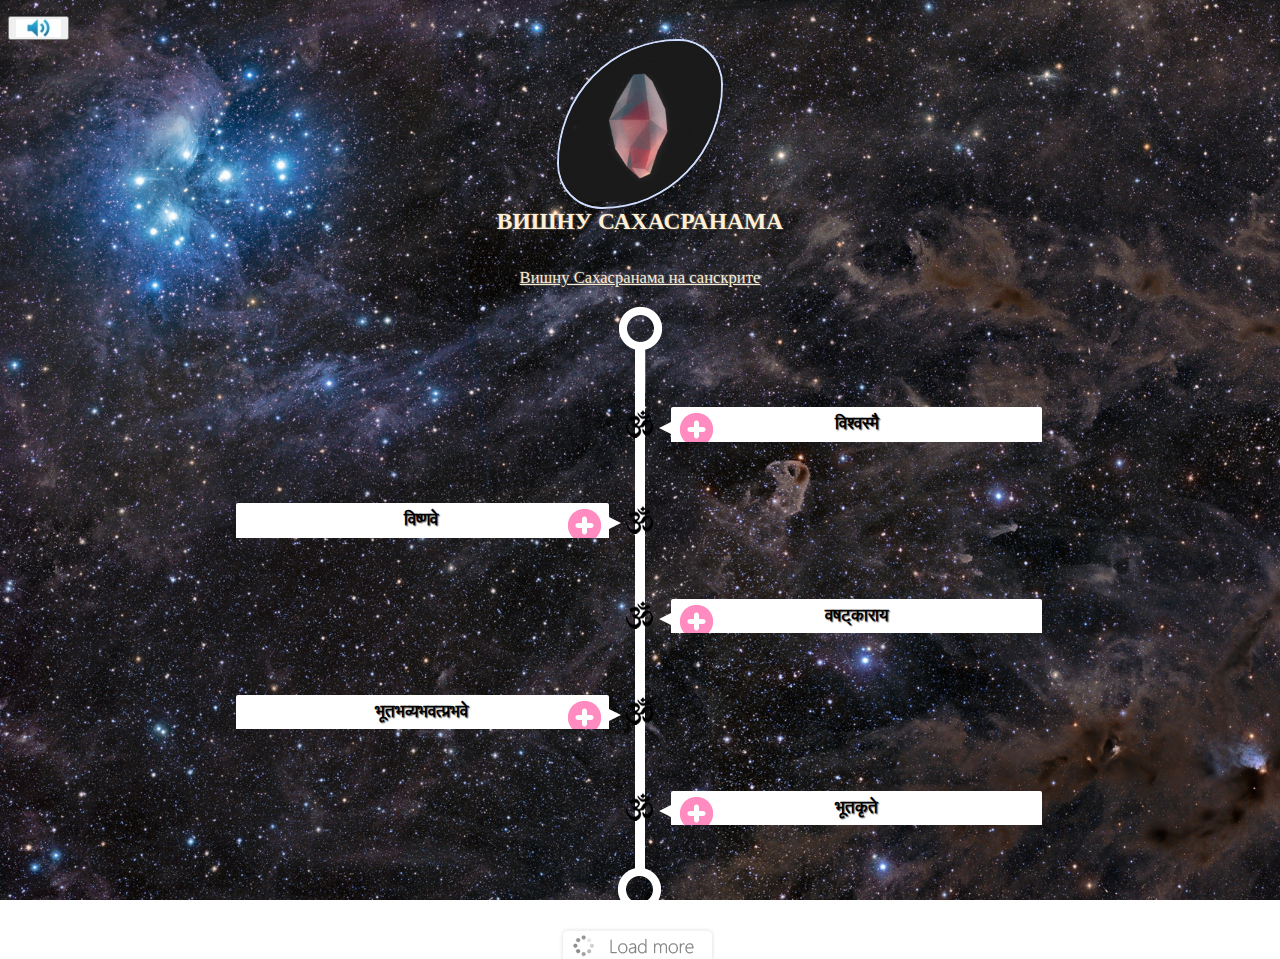
<file: index.html>
<!DOCTYPE html>
<html>
<head>
    <title></title>
    <meta charset="utf-8">
    <link rel="stylesheet" href="css/style.css"/>

</head>

<body>
<p><button id="audiobutton">
    <img src="img/audio1.jpg" alt="" style="vertical-align:middle">

</button></p>
<div class="wrapper">


    <div class="fignia">
        <audio loop id="audio">

            <source src="audio/tibet.ogg" type="audio/ogg">
            <source src="audio/tibet.mp3" type="audio/mpeg">
            Your browser does not support the audio element.


        </audio></div>

    <div class="header">
        <div class="logo"><img src="img/logo.gif" alt=""/></div>
    </div>

    <div class="description">
        <h1 class="title">
            ВИШНУ САХАСРАНАМА
        </h1>
        <div class="intro"> <a href="page2.html">Вишну Сахасранама на санскрите</a></div>
    </div>
    <div class="main">

        <div class="line">

            <div class="word">
                <div class="om"></div>
                <div class="block">

                    <span class="arrow-e"></span>

                    <div class="plus"></div>

                    <h2 class="title">विश्वस्मै </h2>

                    <div class="item">VIZVAM - Вселенная, все, Тот кто пронизывает все</div>
                </div>
            </div>

            <div class="word">
                <div class="om"></div>
                <div class="block">
                    <span class="arrow-w"></span>
                    <div class="plus"></div>
                    <h2 class="title"> विष्णवे</h2>

                    <div class="item">VIZNUR - Вишну,всепроникающий</div>
                </div>
            </div>
            <div class="word">
                <div class="om"></div>
                <div class="block">
                    <span class="arrow-e"></span>
                    <div class="plus"></div>
                    <h2 class="title">वषट्काराय</h2>

                    <div class="item">nama</div>
                </div>
            </div>
            <div class="word">
                <div class="om"></div>
                <div class="block">
                    <span class="arrow-w"></span>
                    <div class="plus"></div>
                    <h2 class="title">भूतभव्यभवत्प्रभवे</h2>

                    <div class="item">nama</div>
                </div>
            </div>
            <div class="word">
                <div class="om"></div>
                <div class="block">
                    <span class="arrow-e"></span>
                    <div class="plus"></div>
                    <h2 class="title">भूतकृते</h2>

                    <div class="item">nama
                    </div>
                </div>

            </div>

            <div class="top"></div>
            <div class="bottom"><p><div class="loadmore"></div></p></div>
        </div>

    </div>

</div>
<script type="text/javascript" src="js/jquery-1.11.0.min.js"></script>
<script type="text/javascript" src="js/script.js"></script>
</body>
</html>
</file>
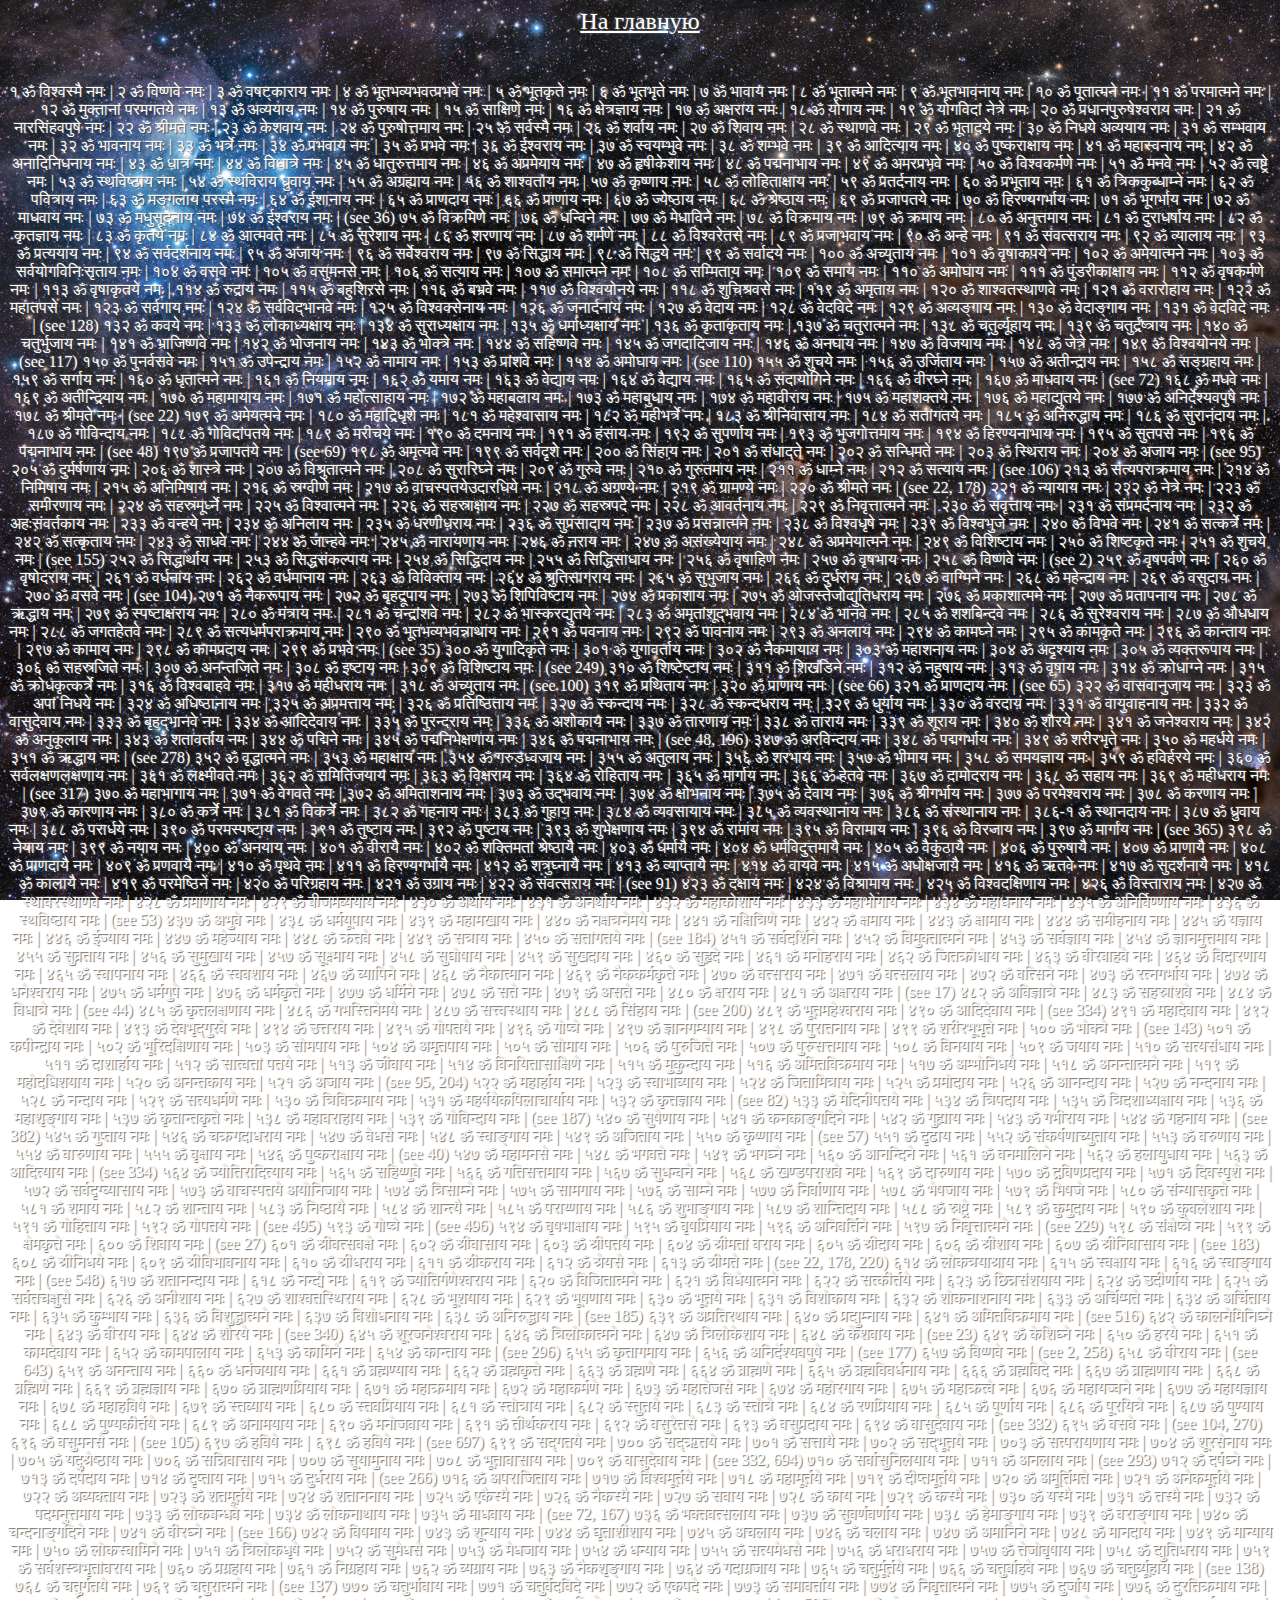
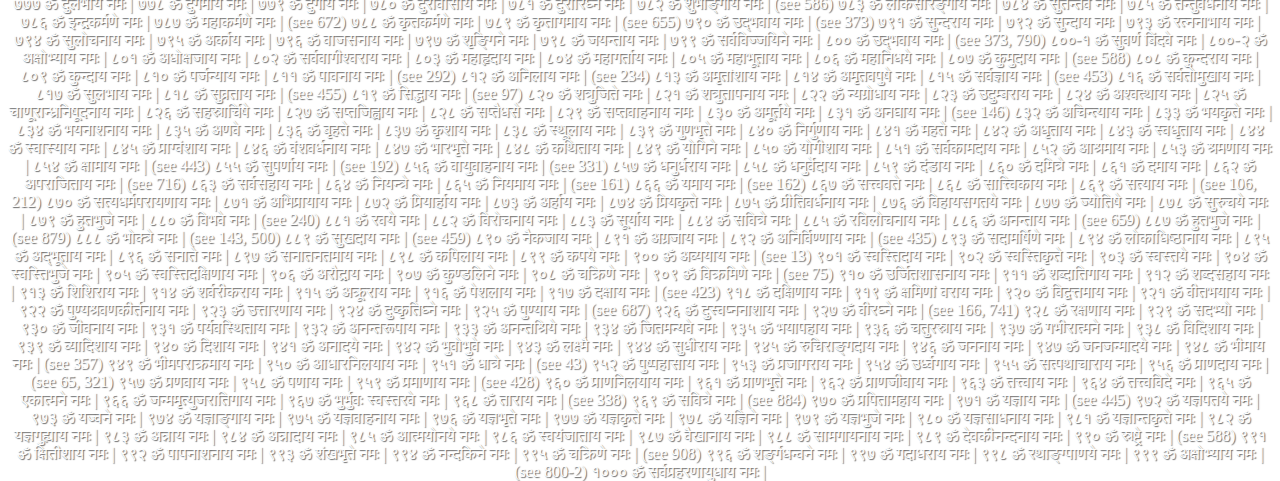
<file: page2.html>
<!DOCTYPE html>
<html>
<head>
    <title></title>
    <meta charset="utf-8">
    <link rel="stylesheet" href="css/style2.css"/>
</head>
<body  link="white">
<div class="mainpage"> <a href="index.html">На главную</a></div>
<div class="sanskrit">

१ ॐ विश्वस्मै नमः |
२ ॐ विष्णवे नमः |
३ ॐ वषट्काराय नमः |
४ ॐ भूतभव्यभवत्प्रभवे नमः |
५ ॐ भूतकृते नमः |
६ ॐ भूतभृते नमः |
७ ॐ भावाय नमः |
८ ॐ भूतात्मने नमः |
९ ॐ भूतभावनाय नमः |
१० ॐ पूतात्मने नमः |
११ ॐ परमात्मने नमः |
१२ ॐ मुक्तानां परमगतये नमः |
१३ ॐ अव्ययाय नमः |
१४ ॐ पुरुषाय नमः |
१५ ॐ साक्षिणे नमः |
१६ ॐ क्षेत्रज्ञाय नमः |
१७ ॐ अक्षराय नमः |
१८ ॐ योगाय नमः |
१९ ॐ योगविदां नेत्रे नमः |
२० ॐ प्रधानपुरुषेश्वराय नमः |
२१ ॐ नारसिंहवपुषे नमः |
२२ ॐ श्रीमते नमः |
२३ ॐ केशवाय नमः |
२४ ॐ पुरुषोत्तमाय नमः |
२५ ॐ सर्वस्मै नमः |
२६ ॐ शर्वाय नमः |
२७ ॐ शिवाय नमः |
२८ ॐ स्थाणवे नमः |
२९ ॐ भूतादये नमः |
३० ॐ निधये अव्ययाय नमः |
३१ ॐ सम्भवाय नमः |
३२ ॐ भावनाय नमः |
३३ ॐ भर्त्रे नमः |
३४ ॐ प्रभवाय नमः |
३५ ॐ प्रभवे नमः |
३६ ॐ ईश्वराय नमः |
३७ ॐ स्वयम्भुवे नमः |
३८ ॐ शम्भवे नमः |
३९ ॐ आदित्याय नमः |
४० ॐ पुष्कराक्षाय नमः |
४१ ॐ महास्वनाय नमः |
४२ ॐ अनादिनिधनाय नमः |
४३ ॐ धात्रे नमः |
४४ ॐ विधात्रे नमः |
४५ ॐ धातुरुत्तमाय नमः |
४६ ॐ अप्रमेयाय नमः |
४७ ॐ हृषीकेशाय नमः |
४८ ॐ पद्मनाभाय नमः |
४९ ॐ अमरप्रभवे नमः |
५० ॐ विश्वकर्मणे नमः |
५१ ॐ मनवे नमः |
५२ ॐ त्वष्ट्रे नमः |
५३ ॐ स्थविष्ठाय नमः |
५४ ॐ स्थविराय ध्रुवाय नमः |
५५ ॐ अग्रह्याय नमः |
५६ ॐ शाश्वताय नमः |
५७ ॐ कृष्णाय नमः |
५८ ॐ लोहिताक्षाय नमः |
५९ ॐ प्रतर्दनाय नमः |
६० ॐ प्रभूताय नमः |
६१ ॐ त्रिककुब्धाम्ने नमः |
६२ ॐ पवित्राय नमः |
६३ ॐ मङ्गलाय परस्मै नमः |
६४ ॐ ईशानाय नमः |
६५ ॐ प्राणदाय नमः |
६६ ॐ प्राणाय नमः |
६७ ॐ ज्येष्ठाय नमः |
६८ ॐ श्रेष्ठाय नमः |
६९ ॐ प्रजापतये नमः |
७० ॐ हिरण्यगर्भाय नमः |
७१ ॐ भूगर्भाय नमः |
७२ ॐ माधवाय नमः |
७३ ॐ मधुसूदनाय नमः |
७४ ॐ ईश्वराय नमः | (see 36)
७५ ॐ विक्रमिणे नमः |
७६ ॐ धन्विने नमः |
७७ ॐ मेधाविने नमः |
७८ ॐ विक्रमाय नमः |
७९ ॐ क्रमाय नमः |
८० ॐ अनुत्तमाय नमः |
८१ ॐ दुराधर्षाय नमः |
८२ ॐ कृतज्ञाय नमः |
८३ ॐ कृतये नमः |
८४ ॐ आत्मवते नमः |
८५ ॐ सुरेशाय नमः |
८६ ॐ शरणाय नमः |
८७ ॐ शर्मणे नमः |
८८ ॐ विश्वरेतसे नमः |
८९ ॐ प्रजाभवाय नमः |
९० ॐ अन्हे नमः |
९१ ॐ संवत्सराय नमः |
९२ ॐ व्यालाय नमः |
९३ ॐ प्रत्ययाय नमः |
९४ ॐ सर्वदर्शनाय नमः |
९५ ॐ अजाय नमः |
९६ ॐ सर्वेश्वराय नमः |
९७ ॐ सिद्धाय नमः |
९८ ॐ सिद्धये नमः |
९९ ॐ सर्वादये नमः |
१०० ॐ अच्युताय नमः |
१०१ ॐ वृषाकपये नमः |
१०२ ॐ अमेयात्मने नमः |
१०३ ॐ सर्वयोगविनिःसृताय नमः |
१०४ ॐ वसवे नमः |
१०५ ॐ वसुमनसे नमः |
१०६ ॐ सत्याय नमः |
१०७ ॐ समात्मने नमः |
१०८ ॐ सम्मिताय नमः |
१०९ ॐ समाय नमः |
११० ॐ अमोघाय नमः |
१११ ॐ पुंडरीकाक्षाय नमः |
११२ ॐ वृषकर्मणे नमः |
११३ ॐ वृषाकृतये नमः |
११४ ॐ रुद्राय नमः |
११५ ॐ बहुशिरसे नमः |
११६ ॐ बभ्रवे नमः |
११७ ॐ विश्वयोनये नमः |
११८ ॐ शुचिश्रवसे नमः |
११९ ॐ अमृताय नमः |
१२० ॐ शाश्वतस्थाणवे नमः |
१२१ ॐ वरारोहाय नमः |
१२२ ॐ महातपसे नमः |
१२३ ॐ सर्वगाय नमः |
१२४ ॐ सर्वविद्भानवे नमः |
१२५ ॐ विश्वक्सेनाय नमः |
१२६ ॐ जनार्दनाय नमः |
१२७ ॐ वेदाय नमः |
१२८ ॐ वेदविदे नमः |
१२९ ॐ अव्यङ्गाय नमः |
१३० ॐ वेदाङ्गाय नमः |
१३१ ॐ वेदविदे नमः | (see 128)
१३२ ॐ कवये नमः |
१३३ ॐ लोकाध्यक्षाय नमः |
१३४ ॐ सुराध्यक्षाय नमः |
१३५ ॐ धर्माध्यक्षाय नमः |
१३६ ॐ कृताकृताय नमः |
१३७ ॐ चतुरात्मने नमः |
१३८ ॐ चतुर्व्यूहाय नमः |
१३९ ॐ चतुर्द्रंष्त्राय नमः |
१४० ॐ चतुर्भुजाय नमः |
१४१ ॐ भ्राजिष्णवे नमः |
१४२ ॐ भोजनाय नमः |
१४३ ॐ भोक्त्रे नमः |
१४४ ॐ सहिष्णवे नमः |
१४५ ॐ जगदादिजाय नमः |
१४६ ॐ अनघाय नमः |
१४७ ॐ विजयाय नमः |
१४८ ॐ जेत्रे नमः |
१४९ ॐ विश्वयोनये नमः | (see 117)
१५० ॐ पुनर्वसवे नमः |
१५१ ॐ उपेन्द्राय नमः |
१५२ ॐ नामाय नमः |
१५३ ॐ प्रांशवे नमः |
१५४ ॐ अमोघाय नमः |  (see 110)
१५५ ॐ शुचये नमः |
१५६ ॐ उर्जिताय नमः |
१५७ ॐ अतीन्द्राय नमः |
१५८ ॐ सङ्ग्रहाय नमः |
१५९ ॐ सर्गाय नमः |
१६० ॐ धृतात्मने नमः |
१६१ ॐ नियमाय नमः |
१६२ ॐ यमाय नमः |
१६३ ॐ वेद्याय नमः |
१६४ ॐ वैद्याय नमः |
१६५ ॐ सदायोगिने नमः |
१६६ ॐ वीरघ्ने नमः |
१६७ ॐ माधवाय नमः | (see 72)
१६८ ॐ मधवे नमः |
१६९ ॐ अतीन्द्रियाय नमः |
१७० ॐ महामायाय नमः |
१७१ ॐ महोत्साहाय नमः |
१७२ ॐ महाबलाय नमः |
१७३ ॐ महाबुधाय नमः |
१७४ ॐ महावीराय नमः |
१७५ ॐ महाशक्तये नमः |
१७६ ॐ महाद्युतये नमः |
१७७ ॐ अनिर्देश्यवपुषे नमः |
१७८ ॐ श्रीमते नमः | (see 22)
१७९ ॐ अमेयत्मने नमः |
१८० ॐ महाद्रिधृशे नमः |
१८१ ॐ महेश्वासाय नमः |
१८२ ॐ महीभर्त्रे नमः |
१८३ ॐ श्रीनिवासाय नमः |
१८४ ॐ सतांगतये नमः |
१८५ ॐ अनिरुद्धाय नमः |
१८६ ॐ सुरानंदाय नमः |
१८७ ॐ गोविन्दाय नमः |
१८८ ॐ गोविदांपतये नमः |
१८९ ॐ मरीचये नमः |
१९० ॐ दमनाय नमः |
१९१ ॐ हंसाय नमः |
१९२ ॐ सुपर्णाय नमः |
१९३ ॐ भुजगोत्तमाय नमः |
१९४ ॐ हिरण्यनाभाय नमः |
१९५ ॐ सुतपसे नमः |
१९६ ॐ पद्मनाभाय नमः | (see 48)
१९७ ॐ प्रजापतये नमः | (see 69)
१९८ ॐ अमृत्यवे नमः |
१९९ ॐ सर्वदृशे नमः |
२०० ॐ सिंहाय नमः |
२०१ ॐ संधाद्ते नमः |
२०२ ॐ सन्धिमते नमः |
२०३ ॐ स्थिराय नमः |
२०४ ॐ अजाय नमः |  (see 95)
२०५ ॐ दुर्मर्षणाय नमः |
२०६ ॐ शास्त्रे नमः |
२०७ ॐ विश्रुतात्मने नमः |
२०८ ॐ सुरारिघ्ने नमः |
२०९ ॐ गुरुवे नमः |
२१० ॐ गुरुतमाय नमः |
२११ ॐ धाम्ने नमः |
२१२ ॐ सत्याय नमः | (see 106)
२१३ ॐ सत्यपराक्रमाय नमः |
२१४ ॐ निमिषाय नमः |
२१५ ॐ अनिमिषाय नमः |
२१६ ॐ स्रग्वीणे नमः |
२१७ ॐ वाचस्पतयेउदारधिये नमः |
२१८ ॐ अग्रण्ये नमः |
२१९ ॐ ग्रामण्ये नमः |
२२० ॐ श्रीमते नमः | (see 22, 178)
२२१ ॐ न्यायाय नमः |
२२२ ॐ नेत्रे नमः |
२२३ ॐ समीरणाय नमः |
२२४ ॐ सहस्रमूर्ध्ने नमः |
२२५ ॐ विश्वात्मने नमः |
२२६ ॐ सहस्राक्षाय नमः |
२२७ ॐ सहस्रपदे नमः |
२२८ ॐ आवर्तनाय नमः |
२२९ ॐ निवृत्तात्मने नमः |
२३० ॐ संवृत्ताय नमः |
२३१ ॐ संप्रमर्दनाय नमः |
२३२ ॐ अहःसंवर्तकाय नमः |
२३३ ॐ वन्हये नमः |
२३४ ॐ अनिलाय नमः |
२३५ ॐ धरणीधराय नमः |
२३६ ॐ सुप्रसादाय नमः |
२३७ ॐ प्रसन्नात्मने नमः |
२३८ ॐ विश्वधृषे नमः |
२३९ ॐ विश्वभुजे नमः |
२४० ॐ विभवे नमः |
२४१ ॐ सत्कर्त्रे नमः |
२४२ ॐ सत्कृताय नमः |
२४३ ॐ साधवे नमः |
२४४ ॐ जान्हवे नमः |
२४५ ॐ नारायणाय नमः |
२४६ ॐ नराय नमः |
२४७ ॐ असंख्येयाय नमः |
२४८ ॐ अप्रमेयात्मने नमः |
२४९ ॐ विशिष्टाय नमः |
२५० ॐ शिष्टकृते नमः |
२५१ ॐ शुचये नमः |  (see 155)
२५२ ॐ सिद्धार्थाय नमः |
२५३ ॐ सिद्धसंकल्पाय नमः |
२५४ ॐ सिद्धिदाय नमः |
२५५ ॐ सिद्धिसाधाय नमः |
२५६ ॐ वृषाहिणे नमः |
२५७ ॐ वृषभाय नमः |
२५८ ॐ विष्णवे नमः | (see 2)
२५९ ॐ वृषपर्वणे नमः |
२६० ॐ वृषोदराय नमः |
२६१ ॐ वर्धनाय नमः |
२६२ ॐ वर्धमानाय नमः |
२६३ ॐ विविक्ताय नमः |
२६४ ॐ श्रुतिसागराय नमः |
२६५ ॐ सुभुजाय नमः |
२६६ ॐ दुर्धराय नमः |
२६७ ॐ वाग्मिने नमः |
२६८ ॐ महेन्द्राय नमः |
२६९ ॐ वसुदाय नमः |
२७० ॐ वसवे नमः | (see 104)
२७१ ॐ नैकरूपाय नमः |
२७२ ॐ बृहद्रूपाय नमः |
२७३ ॐ शिपिविष्टाय नमः |
२७४ ॐ प्रकाशाय नमः |
२७५ ॐ ओजस्तेजोद्युतिधराय नमः |
२७६ ॐ प्रकाशात्मने नमः |
२७७ ॐ प्रतापनाय नमः |
२७८ ॐ ऋद्धाय नमः |
२७९ ॐ स्पष्टाक्षराय नमः |
२८० ॐ मंत्राय नमः |
२८१ ॐ चन्द्रांशवे नमः |
२८२ ॐ भास्करद्युतये नमः |
२८३ ॐ अमृतांशूद्भवाय नमः |
२८४ ॐ भानवे नमः |
२८५ ॐ शशबिन्दवे नमः |
२८६ ॐ सुरेश्वराय नमः |
२८७ ॐ औधधाय नमः |
२८८ ॐ जगतहेतवे नमः |
२८९ ॐ सत्यधर्मपराक्रमाय नमः |
२९० ॐ भूतभव्यभवन्नाथाय नमः |
२९१ ॐ पवनाय नमः |
२९२ ॐ पावनाय नमः |
२९३ ॐ अनलाय नमः |
२९४ ॐ कामघ्ने नमः |
२९५ ॐ कामकृते नमः |
२९६ ॐ कान्ताय नमः |
२९७ ॐ कामाय नमः |
२९८ ॐ कामप्रदाय नमः |
२९९ ॐ प्रभवे नमः | (see 35)
३०० ॐ युगादिकृते नमः |
३०१ ॐ युगावर्ताय नमः |
३०२ ॐ नैकमायाय नमः |
३०३ ॐ महाशनाय नमः |
३०४ ॐ अदृश्याय नमः |
३०५ ॐ व्यक्तरूपाय नमः |
३०६ ॐ सहस्रजिते नमः |
३०७ ॐ अनन्तजिते नमः |
३०८ ॐ इष्टाय नमः |
३०९ ॐ विशिष्टाय नमः | (see 249)
३१० ॐ शिष्टेष्टाय नमः |
३११ ॐ शिखंडिने नमः |
३१२ ॐ नहुषाय नमः |
३१३ ॐ वृषाय नमः |
३१४ ॐ क्रोधाग्ने नमः |
३१५ ॐ क्रोधकृत्कर्त्रे नमः |
३१६ ॐ विश्वबाहवे नमः |
३१७ ॐ महीधराय नमः |
३१८ ॐ अच्युताय नमः |  (see 100)
३१९ ॐ प्रथिताय नमः |
३२० ॐ प्राणाय नमः | (see 66)
३२१ ॐ प्राणदाय नमः | (see 65)
३२२ ॐ वासवानुजाय नमः |
३२३ ॐ अपां निधये नमः |
३२४ ॐ अधिष्ठानाय नमः |
३२५ ॐ अप्रमत्ताय नमः |
३२६ ॐ प्रतिष्ठिताय नमः |
३२७ ॐ स्कन्दाय नमः |
३२८ ॐ स्कन्दधराय नमः |
३२९ ॐ धुर्याय नमः |
३३० ॐ वरदाय नमः |
३३१ ॐ वायुवाहनाय नमः |
३३२ ॐ वासुदेवाय नमः |
३३३ ॐ बृहद्भानवे नमः |
३३४ ॐ आदिदेवाय नमः |
३३५ ॐ पुरन्दराय नमः |
३३६ ॐ अशोकाय नमः |
३३७ ॐ तारणाय नमः |
३३८ ॐ ताराय नमः |
३३९ ॐ शूराय नमः |
३४० ॐ शौरये नमः |
३४१ ॐ जनेश्वराय नमः |
३४२ ॐ अनुकूलाय नमः |
३४३ ॐ शतावर्ताय नमः |
३४४ ॐ पद्मिने नमः |
३४५ ॐ पद्मनिभेक्षणाय नमः |
३४६ ॐ पद्मनाभाय नमः | (see 48, 196)
३४७ ॐ अरविन्दाय नमः |
३४८ ॐ पद्मगर्भाय नमः |
३४९ ॐ शरीरभृते नमः |
३५० ॐ महर्धये नमः |
३५१ ॐ ऋद्धाय नमः | (see 278)
३५२ ॐ वृद्धात्मने नमः |
३५३ ॐ महाक्षाय नमः |
३५४ ॐ गरुडध्वजाय नमः |
३५५ ॐ अतुलाय नमः |
३५६ ॐ शरभाय नमः |
३५७ ॐ भीमाय नमः |
३५८ ॐ समयज्ञाय नमः |
३५९ ॐ हविर्हरये नमः |
३६० ॐ सर्वलक्षणलक्षणाय नमः |
३६१ ॐ लक्ष्मीवते नमः |
३६२ ॐ समितिंजयाय नमः |
३६३ ॐ विक्षराय नमः |
३६४ ॐ रोहिताय नमः |
३६५ ॐ मार्गाय नमः |
३६६ ॐ हेतवे नमः |
३६७ ॐ दामोदराय नमः |
३६८ ॐ सहाय नमः |
३६९ ॐ महीधराय नमः | (see 317)
३७० ॐ महाभागाय नमः |
३७१ ॐ वेगवते नमः |
३७२ ॐ अमिताशनाय नमः |
३७३ ॐ उद्भवाय नमः |
३७४ ॐ क्षोभनाय नमः |
३७५ ॐ देवाय नमः |
३७६ ॐ श्रीगर्भाय नमः |
३७७ ॐ परमेश्वराय नमः |
३७८ ॐ करणाय नमः |
३७९ ॐ कारणाय नमः |
३८० ॐ कर्त्रे नमः |
३८१ ॐ विकर्त्रे नमः |
३८२ ॐ गहनाय नमः |
३८३ ॐ गुहाय नमः |
३८४ ॐ व्यवसायाय नमः |
३८५ ॐ व्यवस्थानाय नमः |
३८६ ॐ संस्थानाय नमः |
३८६-१ ॐ स्थानदाय नमः |
३८७ ॐ ध्रुवाय नमः |
३८८ ॐ परार्धये नमः |
३९० ॐ परमस्पष्टाय नमः |
३९१ ॐ तुष्टाय नमः |
३९२ ॐ पुष्टाय नमः |
३९३ ॐ शुभेक्षणाय नमः |
३९४ ॐ रामाय नमः |
३९५ ॐ विरामाय नमः |
३९६ ॐ विरजाय नमः |
३९७ ॐ मार्गाय नमः | (see 365)
३९८ ॐ नेयाय नमः |
३९९ ॐ नयाय नमः |
४०० ॐ अनयाय नमः |
४०१ ॐ वीरायै नमः |
४०२ ॐ शक्तिमतां श्रेष्ठायै नमः |
४०३ ॐ धर्मायै नमः |
४०४ ॐ धर्मविदुत्तमायै नमः |
४०५ ॐ वैकुंठायै नमः |
४०६ ॐ पुरुषायै नमः |
४०७ ॐ प्राणायै नमः |
४०८ ॐ प्राणदायै नमः |
४०९ ॐ प्रणवायै नमः |
४१० ॐ पृथवे नमः |
४११ ॐ हिरण्यगर्भायै नमः |
४१२ ॐ शत्रुघ्नायै नमः |
४१३ ॐ व्याप्तायै नमः |
४१४ ॐ वायवे नमः |
४१५ ॐ अधोक्षजायै नमः |
४१६ ॐ ऋतवे नमः |
४१७ ॐ सुदर्शनायै नमः |
४१८ ॐ कालायै नमः |
४१९ ॐ परमेष्ठिने नमः |
४२० ॐ परिग्रहाय नमः |
४२१ ॐ उग्राय नमः |
४२२ ॐ संवत्सराय नमः | (see 91)
४२३ ॐ दक्षाय नमः |
४२४ ॐ विश्रामाय नमः |
४२५ ॐ विश्वदक्षिणाय नमः |
४२६ ॐ विस्ताराय नमः |
४२७ ॐ स्थावरस्थाणवे नमः |
४२८ ॐ प्रमाणाय नमः |
४२९ ॐ बीजमव्ययाय नमः |
४३० ॐ अर्थाय नमः |
४३१ ॐ अनर्थाय नमः |
४३२ ॐ महाकोशाय नमः |
४३३ ॐ महाभोगाय नमः |
४३४ ॐ महाधनाय नमः |
४३५ ॐ अनिर्विण्णाय नमः |
४३६ ॐ स्थविष्ठाय नमः | (see 53)
४३७ ॐ अभुवे नमः |
४३८ ॐ धर्मयूपाय नमः |
४३९ ॐ महामखाय नमः |
४४० ॐ नक्षत्रनेमये नमः |
४४१ ॐ नक्षित्रिणे नमः |
४४२ ॐ क्षमाय नमः |
४४३ ॐ क्षामाय नमः |
४४४ ॐ समीहनाय नमः |
४४५ ॐ यज्ञाय नमः |
४४६ ॐ ईज्याय नमः |
४४७ ॐ महेज्याय नमः |
४४८ ॐ क्रतवे नमः |
४४९ ॐ सत्राय नमः |
४५० ॐ सतांगतये नमः | (see 184)
४५१ ॐ सर्वदर्शिने नमः |
४५२ ॐ विमुक्तात्मने नमः |
४५३ ॐ सर्वज्ञाय नमः |
४५४ ॐ ज्ञानमुत्तमाय नमः |
४५५ ॐ सुव्रताय नमः |
४५६ ॐ सुमुखाय नमः |
४५७ ॐ सूक्ष्माय नमः |
४५८ ॐ सुघोषाय नमः |
४५९ ॐ सुखदाय नमः |
४६० ॐ सुहृदे नमः |
४६१ ॐ मनोहराय नमः |
४६२ ॐ जितक्रोधाय नमः |
४६३ ॐ वीरबाहवे नमः |
४६४ ॐ विदारणाय नमः |
४६५ ॐ स्वापनाय नमः |
४६६ ॐ स्ववशाय नमः |
४६७ ॐ व्यापिने नमः |
४६८ ॐ नैकात्मान नमः |
४६९ ॐ नैककर्मकृते नमः |
४७० ॐ वत्सराय नमः |
४७१ ॐ वत्सलाय नमः |
४७२ ॐ वत्सिने नमः |
४७३ ॐ रत्नगर्भाय नमः |
४७४ ॐ धनेश्वराय नमः |
४७५ ॐ धर्मगुपे नमः |
४७६ ॐ धर्मकृते नमः |
४७७ ॐ धर्मिने नमः |
४७८ ॐ सते नमः |
४७९ ॐ असते नमः |
४८० ॐ क्षराय नमः |
४८१ ॐ अक्षराय नमः |  (see 17)
४८२ ॐ अविज्ञात्रे नमः |
४८३ ॐ सहस्रांशवे नमः |
४८४ ॐ विधात्रे नमः | (see 44)
४८५ ॐ कृतलक्षणाय नमः |
४८६ ॐ गभस्तिनेमये नमः |
४८७ ॐ सत्त्वस्थाय नमः |
४८८ ॐ सिंहाय नमः | (see 200)
४८९ ॐ भूतमहेश्वराय नमः |
४९० ॐ आदिदेवाय नमः | (see 334)
४९१ ॐ महादेवाय नमः |
४९२ ॐ देवेशाय नमः |
४९३ ॐ देवभृद्गुरवे नमः |
४९४ ॐ उत्तराय नमः |
४९५ ॐ गोपतये नमः |
४९६ ॐ गोप्त्रे नमः |
४९७ ॐ ज्ञानगम्याय नमः |
४९८ ॐ पुरातनाय नमः |
४९९ ॐ शरीरभूभृते नमः |
५०० ॐ भोक्त्रे नमः | (see 143)
५०१ ॐ कपीन्द्राय नमः |
५०२ ॐ भूरिदक्षिणाय नमः |
५०३ ॐ सोमपाय नमः |
५०४ ॐ अमृतपाय नमः |
५०५ ॐ सोमाय नमः |
५०६ ॐ पुरुजिते नमः |
५०७ ॐ पुरुसत्तमाय नमः |
५०८ ॐ विनयाय नमः |
५०९ ॐ जयाय नमः |
५१० ॐ सत्यसंधाय नमः |
५११ ॐ दाशार्हाय नमः |
५१२ ॐ सात्वतां पतये नमः |
५१३ ॐ जीवाय नमः |
५१४ ॐ विनयितासाक्षिणे नमः |
५१५ ॐ मुकुन्दाय नमः |
५१६ ॐ अमितविक्रमाय नमः |
५१७ ॐ अम्भोनिधये नमः |
५१८ ॐ अनन्तात्मने नमः |
५१९ ॐ महोदधिशयाय नमः |
५२० ॐ अनन्तकाय नमः |
५२१ ॐ अजाय नमः |  (see 95, 204)
५२२ ॐ महार्हाय नमः |
५२३ ॐ स्वाभाव्याय नमः |
५२४ ॐ जितामित्राय नमः |
५२५ ॐ प्रमोदाय नमः |
५२६ ॐ आनन्दाय नमः |
५२७ ॐ नन्दनाय नमः |
५२८ ॐ नन्दाय नमः |
५२९ ॐ सत्यधर्मणे नमः |
५३० ॐ त्रिविक्रमाय नमः |
५३१ ॐ महर्षयेकपिलाचार्याय नमः |
५३२ ॐ कृतज्ञाय नमः | (see 82)
५३३ ॐ मेदिनीपतये नमः |
५३४ ॐ त्रिपदाय नमः |
५३५ ॐ त्रिदशाध्यक्षाय नमः |
५३६ ॐ महाशृङ्गाय नमः |
५३७ ॐ कृतान्तकृते नमः |
५३८ ॐ महावराहाय नमः |
५३९ ॐ गोविन्दाय नमः | (see 187)
५४० ॐ सुषेणाय नमः |
५४१ ॐ कनकाङ्गदिने नमः |
५४२ ॐ गुह्याय नमः |
५४३ ॐ गभीराय नमः |
५४४ ॐ गहनाय नमः |  (see 382)
५४५ ॐ गुप्ताय नमः |
५४६ ॐ चक्रगदाधराय नमः |
५४७ ॐ वेधसे नमः |
५४८ ॐ स्वाङ्गाय नमः |
५४९ ॐ अजिताय नमः |
५५० ॐ कृष्णाय नमः | (see 57)
५५१ ॐ दृढाय नमः |
५५२ ॐ संकर्षणाच्युताय नमः |
५५३ ॐ वरुणाय नमः |
५५४ ॐ वारुणाय नमः |
५५५ ॐ वृक्षाय नमः |
५४६ ॐ पुष्कराक्षाय नमः | (see 40)
५४७ ॐ महामनसे नमः |
५४८ ॐ भगवते नमः |
५४९ ॐ भगघ्ने नमः |
५६० ॐ आनन्दिने नमः |
५६१ ॐ वनमालिने नमः |
५६२ ॐ हलायुधाय नमः |
५६३ ॐ आदित्याय नमः | (see 334)
५६४ ॐ ज्योतिरादित्याय नमः |
५६५ ॐ सहिष्णुवे नमः |
५६६ ॐ गतिसत्तमाय नमः |
५६७ ॐ सुधन्वने नमः |
५६८ ॐ खण्डपराशवे नमः |
५६९ ॐ दारुणाय नमः |
५७० ॐ द्रविणप्रदाय नमः |
५७१ ॐ दिवस्पृशे नमः |
५७२ ॐ सर्वदृग्व्यासाय नमः |
५७३ ॐ वाचस्पतये अयोनिजाय नमः |
५७४ ॐ त्रिसाम्ने नमः |
५७५ ॐ सामगाय नमः |
५७६ ॐ साम्ने नमः |
५७७ ॐ निर्वाणाय नमः |
५७८ ॐ भेषजाय नमः |
५७९ ॐ भिषजे नमः |
५८० ॐ संन्यासकृते नमः |
५८१ ॐ शमाय नमः |
५८२ ॐ शान्ताय नमः |
५८३ ॐ निष्ठायै नमः |
५८४ ॐ शान्त्यै नमः |
५८५ ॐ पराय्णाय नमः |
५८६ ॐ शुभाङ्गाय नमः |
५८७ ॐ शान्तिदाय नमः |
५८८ ॐ स्रष्ट्रे नमः |
५८९ ॐ कुमुदाय नमः |
५९० ॐ कुवलेशाय नमः |
५९१ ॐ गोहिताय नमः |
५९२ ॐ गोपतये नमः |  (see 495)
५९३ ॐ गोप्त्रे नमः | (see 496)
५९४ ॐ वृषभाक्षाय नमः |
५९५ ॐ वृषप्रियाय नमः |
५९६ ॐ अनिवर्तिने नमः |
५९७ ॐ निवृत्तात्मने नमः | (see 229)
५९८ ॐ संक्षेप्त्रे नमः |
५९९ ॐ क्षेमकृते नमः |
६०० ॐ शिवाय नमः | (see 27)
६०१ ॐ श्रीवत्सवक्षे नमः |
६०२ ॐ श्रीवासाय नमः |
६०३ ॐ श्रीपतये नमः |
६०४ ॐ श्रीमतां वराय नमः |
६०५ ॐ श्रीदाय नमः |
६०६ ॐ श्रीशाय नमः |
६०७ ॐ श्रीनिवासाय नमः |  (see 183)
६०८ ॐ श्रीनिधये नमः |
६०९ ॐ श्रीविभावनाय नमः |
६१० ॐ श्रीधराय नमः |
६११ ॐ श्रीकराय नमः |
६१२ ॐ श्रेयसे नमः |
६१३ ॐ श्रीमते नमः |  (see 22, 178, 220)
६१४ ॐ लोकत्रयाश्राय नमः |
६१५ ॐ स्वक्षाय नमः |
६१६ ॐ स्वाङ्गाय नमः | (see 548)
६१७ ॐ शतानन्दाय नमः |
६१८ ॐ नन्द्ये नमः |
६१९ ॐ ज्योतिर्गणेश्वराय नमः |
६२० ॐ विजितात्मने नमः |
६२१ ॐ विधेयात्मने नमः |
६२२ ॐ सत्कीर्तये नमः |
६२३ ॐ छिन्नसंशयाय नमः |
६२४ ॐ उदीर्णाय नमः |
६२५ ॐ सर्वतचक्षुसे नमः |
६२६ ॐ अनीशाय नमः |
६२७ ॐ शाश्वतस्थिराय नमः |
६२८ ॐ भूशयाय नमः |
६२९ ॐ भूषणाय नमः |
६३० ॐ भूतये नमः |
६३१ ॐ विशोकाय नमः |
६३२ ॐ शोकनाशनाय नमः |
६३३ ॐ अर्चिष्मते नमः |
६३४ ॐ अर्चिताय नमः |
६३५ ॐ कुम्भाय नमः |
६३६ ॐ विशुद्धात्मने नमः |
६३७ ॐ विशोधनाय नमः |
६३८ ॐ अनिरुद्धाय नमः |  (see 185)
६३९ ॐ अप्रतिरथाय नमः |
६४० ॐ प्रद्युम्नाय नमः |
६४१ ॐ अमितविक्रमाय नमः |  (see 516)
६४२ ॐ कालनेमिनिघ्ने नमः |
६४३ ॐ वीराय नमः |
६४४ ॐ शौरये नमः | (see 340)
६४५ ॐ शूरजनेश्वराय नमः |
६४६ ॐ त्रिलोकात्मने नमः |
६४७ ॐ त्रिलोकेशाय नमः |
६४८ ॐ केशवाय नमः |  (see 23)
६४९ ॐ केशिघ्ने नमः |
६५० ॐ हरये नमः |
६५१ ॐ कामदेवाय नमः |
६५२ ॐ कामपालाय नमः |
६५३ ॐ कामिने नमः |
६५४ ॐ कान्ताय नमः | (see 296)
६५५ ॐ कृतागमाय नमः |
६५६ ॐ अनिर्देश्यवपुषे नमः | (see 177)
६५७ ॐ विष्णवे नमः | (see 2, 258)
६५८ ॐ वीराय नमः | (see 643)
६५९ ॐ अनन्ताय नमः |
६६० ॐ धनंजयाय नमः |
६६१ ॐ ब्रह्मण्याय नमः |
६६२ ॐ ब्रह्मकृते नमः |
६६३ ॐ ब्रह्मणे नमः |
६६४ ॐ ब्राह्मणे नमः |
६६५ ॐ ब्रह्मविवर्धनाय नमः |
६६६ ॐ ब्रह्मविदे नमः |
६६७ ॐ ब्राह्मणाय नमः |
६६८ ॐ ब्रह्मिणे नमः |
६६९ ॐ ब्रह्मज्ञाय नमः |
६७० ॐ ब्राह्मणप्रियाय नमः |
६७१ ॐ महाक्रमाय नमः |
६७२ ॐ महाकर्मणे नमः |
६७३ ॐ महातेजसे नमः |
६७४ ॐ महोरगाय नमः |
६७५ ॐ महाक्रत्वे नमः |
६७६ ॐ महायज्वने नमः |
६७७ ॐ महायज्ञाय नमः |
६७८ ॐ महाहविषे नमः |
६७९ ॐ स्तव्याय नमः |
६८० ॐ स्तवप्रियाय नमः |
६८१ ॐ स्तोत्राय नमः |
६८२ ॐ स्तुतये नमः |
६८३ ॐ स्तोत्रे नमः |
६८४ ॐ रणप्रियाय नमः |
६८५ ॐ पूर्णाय नमः |
६८६ ॐ पूरयित्रे नमः |
६८७ ॐ पुण्याय नमः |
६८८ ॐ पुण्यकीर्तये नमः |
६८९ ॐ अनामयाय नमः |
६९० ॐ मनोजवाय नमः |
६९१ ॐ तीर्थकराय नमः |
६९२ ॐ वसुरेतसे नमः |
६९३ ॐ वसुप्रदाय नमः |
६९४ ॐ वासुदेवाय नमः | (see 332)
६९५ ॐ वसवे नमः | (see 104, 270)
६९६ ॐ वसुमनसे नमः | (see 105)
६९७ ॐ हविषे नमः |
६९८ ॐ हविषे नमः | (see 697)
६९९ ॐ सद्गतये नमः |
७०० ॐ सद्ऋतये नमः |
७०१ ॐ सत्तायै नमः |
७०२ ॐ सद्भूतये नमः |
७०३ ॐ सत्परायणाय नमः |
७०४ ॐ शूरसेनाय नमः |
७०५ ॐ यदुश्रेष्ठाय नमः |
७०६ ॐ सन्निवासाय नमः |
७०७ ॐ सूयामुनाय नमः |
७०८ ॐ भूतावासाय नमः |
७०९ ॐ वासुदेवाय नमः | (see 332, 694)
७१० ॐ सर्वासुनिलयाय नमः |
७११ ॐ अनलाय नमः |  (see 293)
७१२ ॐ दर्पघ्ने नमः |
७१३ ॐ दर्पदाय नमः |
७१४ ॐ दृप्ताय नमः |
७१५ ॐ दुर्धराय नमः | (see 266)
७१६ ॐ अपराजिताय नमः |
७१७ ॐ विश्वमूर्तये नमः |
७१८ ॐ महामूर्तये नमः |
७१९ ॐ दीप्तमूर्तये नमः |
७२० ॐ अमूर्तिमते नमः |
७२१ ॐ अनेकमूर्तये नमः |
७२२ ॐ अव्यक्ताय नमः |
७२३ ॐ शतमूर्तये नमः |
७२४ ॐ शताननाय नमः |
७२५ ॐ एकैस्मै नमः |
७२६ ॐ नैकस्मै नमः |
७२७ ॐ सवाय नमः |
७२८ ॐ काय नमः |
७२९ ॐ कस्मै नमः |
७३० ॐ यस्मै नमः |
७३१ ॐ तस्मै नमः |
७३२ ॐ पदमनुत्तमाय नमः |
७३३ ॐ लोकबन्धवे नमः |
७३४ ॐ लोकनाथाय नमः |
७३५ ॐ माधवाय नमः | (see 72, 167)
७३६ ॐ भक्तवत्सलाय नमः |
७३७ ॐ सुवर्णवर्णाय नमः |
७३८ ॐ हेमाङ्गाय नमः |
७३९ ॐ वराङ्गाय नमः |
७४० ॐ चन्दनाङ्गदिने नमः |
७४१ ॐ वीरघ्ने नमः | (see 166)
७४२ ॐ विषमाय नमः |
७४३ ॐ शून्याय नमः |
७४४ ॐ घृताशीशाय नमः |
७४५ ॐ अचलाय नमः |
७४६ ॐ चलाय नमः |
७४७ ॐ अमानिने नमः |
७४८ ॐ मानदाय नमः |
७४९ ॐ मान्याय नमः |
७५० ॐ लोकस्वामिने नमः |
७५१ ॐ त्रिलोकधृषे नमः |
७५२ ॐ सुमेधसे नमः |
७५३ ॐ मेधजाय नमः |
७५४ ॐ धन्याय नमः |
७५५ ॐ सत्यमेधसे नमः |
७५६ ॐ धराधराय नमः |
७५७ ॐ तेजोवृषाय नमः |
७५८ ॐ द्युतिधराय नमः |
७५९ ॐ सर्वशस्त्रभृतांवराय नमः |
७६० ॐ प्रग्रहाय नमः |
७६१ ॐ निग्रहाय नमः |
७६२ ॐ व्यग्राय नमः |
७६३ ॐ नैकशृङ्गाय नमः |
७६४ ॐ गदाग्रजाय नमः |
७६५ ॐ चतुर्मूर्तये नमः |
७६६ ॐ चतुर्बाहवे नमः |
७६७ ॐ चतुर्व्यूहाय नमः |  (see 138)
७६८ ॐ चतुर्गतये नमः |
७६९ ॐ चतुरात्मने नमः | (see 137)
७७० ॐ चतुर्भावाय नमः |
७७१ ॐ चतुर्वेदविदे नमः |
७७२ ॐ एकपदे नमः |
७७३ ॐ समावर्ताय नमः |
७७४ ॐ निवृतात्मने नमः |
७७५ ॐ दुर्जाय नमः |
७७६ ॐ दुरतिक्रमाय नमः |
७७७ ॐ दुर्लभाय नमः |
७७८ ॐ दुर्गमाय नमः |
७७९ ॐ दुर्गाय नमः |
७८० ॐ दुरावासाय नमः |
७८१ ॐ दुरारिघ्ने नमः |
७८२ ॐ शुभाङ्गाय नमः | (see 586)
७८३ ॐ लोकसारङ्गाय नमः |
७८४ ॐ सुतन्तवे नमः |
७८५ ॐ तन्तुवर्धनाय नमः |
७८६ ॐ इन्द्रकर्मणे नमः |
७८७ ॐ महाकर्मणे नमः | (see 672)
७८८ ॐ कृतकर्मणे नमः |
७८९ ॐ कृतागमाय नमः | (see 655)
७९० ॐ उद्भवाय नमः | (see 373)
७९१ ॐ सुन्दराय नमः |
७९२ ॐ सुन्दाय नमः |
७९३ ॐ रत्ननाभाय नमः |
७९४ ॐ सुलोचनाय नमः |
७९५ ॐ अर्काय नमः |
७९६ ॐ वाजसनाय नमः |
७९७ ॐ शृङ्गिने नमः |
७९८ ॐ जयन्ताय नमः |
७९९ ॐ सर्वविज्जयिने नमः |
८०० ॐ उद्भवाय नमः |  (see 373, 790)
८००-१ ॐ सुवर्ण बिंदवे नमः |
८००-२ ॐ अक्षोभ्याय नमः |
८०१ ॐ अधोक्षजाय नमः |
८०२ ॐ सर्ववागीश्वराय नमः |
८०३ ॐ महाहृदाय नमः |
८०४ ॐ महागर्ताय नमः |
८०५ ॐ महाभूताय नमः |
८०६ ॐ महानिधये नमः |
८०७ ॐ कुमुदाय नमः | (see 588)
८०८ ॐ कुन्दराय नमः |
८०९ ॐ कुन्दाय नमः |
८१० ॐ पर्जन्याय नमः |
८११ ॐ पावनाय नमः | (see 292)
८१२ ॐ अनिलाय नमः |  (see 234)
८१३ ॐ अमृतांशाय नमः |
८१४ ॐ अमृतवपुषे नमः |
८१५ ॐ सर्वज्ञाय नमः | (see 453)
८१६ ॐ सर्वतोमुखाय नमः |
८१७ ॐ सुलभाय नमः |
८१८ ॐ सुव्रताय नमः | (see 455)
८१९ ॐ सिद्धाय नमः | (see 97)
८२० ॐ शत्रुजिते नमः |
८२१ ॐ शत्रुतापनाय नमः |
८२२ ॐ न्यग्रोधाय नमः |
८२३ ॐ उदुम्बराय नमः |
८२४ ॐ अश्वत्थाय नमः |
८२५ ॐ चाणूरान्ध्रनिषूदनाय नमः |
८२६ ॐ सहस्रार्चिषे नमः |
८२७ ॐ सप्तजिह्वाय नमः |
८२८ ॐ सप्तैधसे नमः |
८२९ ॐ सप्तवाहनाय नमः |
८३० ॐ अमूर्तये नमः |
८३१ ॐ अनघाय नमः |  (see 146)
८३२ ॐ अचिन्त्याय नमः |
८३३ ॐ भयकृते नमः |
८३४ ॐ भयनाशनाय नमः |
८३५ ॐ अणवे नमः |
८३६ ॐ बृहते नमः |
८३७ ॐ कृशाय नमः |
८३८ ॐ स्थूलाय नमः |
८३९ ॐ गुणभृते नमः |
८४० ॐ निर्गुणाय नमः |
८४१ ॐ महते नमः |
८४२ ॐ अधृताय नमः |
८४३ ॐ स्वधृताय नमः |
८४४ ॐ स्वास्याय नमः |
८४५ ॐ प्राग्वंशाय नमः |
८४६ ॐ वंशवर्धनाय नमः |
८४७ ॐ भारभृते नमः |
८४८ ॐ कथिताय नमः |
८४९ ॐ योगिने नमः |
८५० ॐ योगीशाय नमः |
८५१ ॐ सर्वकामदाय नमः |
८५२ ॐ आश्रमाय नमः |
८५३ ॐ श्रमणाय नमः |
८५४ ॐ क्षामाय नमः | (see 443)
८५५ ॐ सुपर्णाय नमः | (see 192)
८५६ ॐ वायुवाहनाय नमः | (see 331)
८५७ ॐ धनुर्धराय नमः |
८५८ ॐ धनुर्वेदाय नमः |
८५९ ॐ दंडाय नमः |
८६० ॐ दमित्रे नमः |
८६१ ॐ दमाय नमः |
८६२ ॐ अपराजिताय नमः |  (see 716)
८६३ ॐ सर्वसहाय नमः |
८६४ ॐ नियन्त्रे नमः |
८६५ ॐ नियमाय नमः | (see 161)
८६६ ॐ यमाय नमः | (see 162)
८६७ ॐ सत्त्ववते नमः |
८६८ ॐ सात्त्विकाय नमः |
८६९ ॐ सत्याय नमः | (see 106, 212)
८७० ॐ सत्यधर्मपरायणाय नमः |
८७१ ॐ अभिप्रायाय नमः |
८७२ ॐ प्रियार्हाय नमः |
८७३ ॐ अर्हाय नमः |
८७४ ॐ प्रियकृते नमः |
८७५ ॐ प्रीतिवर्धनाय नमः |
८७६ ॐ विहायसगतये नमः |
८७७ ॐ ज्योतिषे नमः |
८७८ ॐ सुरुचये नमः |
८७९ ॐ हुतभुजे नमः |
८८० ॐ विभवे नमः | (see 240)
८८१ ॐ रवये नमः |
८८२ ॐ विरोचनाय नमः |
८८३ ॐ सूर्याय नमः |
८८४ ॐ सवित्रे नमः |
८८५ ॐ रविलोचनाय नमः |
८८६ ॐ अनन्ताय नमः | (see 659)
८८७ ॐ हुतभुजे नमः | (see 879)
८८८ ॐ भोक्त्रे नमः | (see 143, 500)
८८९ ॐ सुखदाय नमः | (see 459)
८९० ॐ नैकजाय नमः |
८९१ ॐ अग्रजाय नमः |
८९२ ॐ अनिर्विण्णाय नमः | (see 435)
८९३ ॐ सदामर्षिणे नमः |
८९४ ॐ लोकाधिष्ठानाय नमः |
८९५ ॐ अद्भूताय नमः |
८९६ ॐ सनाते नमः |
८९७ ॐ सनातनतमाय नमः |
८९८ ॐ कपिलाय नमः |
८९९ ॐ कपये नमः |
९०० ॐ अव्ययाय नमः | (see 13)
९०१ ॐ स्वस्तिदाय नमः |
९०२ ॐ स्वस्तिकृते नमः |
९०३ ॐ स्वस्तये नमः |
९०४ ॐ स्वस्तिभुजे नमः |
९०५ ॐ स्वस्तिदक्षिणाय नमः |
९०६ ॐ अरौद्राय नमः |
९०७ ॐ कुण्डलिने नमः |
९०८ ॐ चक्रिणे नमः |
९०९ ॐ विक्रमिणे नमः | (see 75)
९१० ॐ उर्जितशासनाय नमः |
९११ ॐ शब्दातिगाय नमः |
९१२ ॐ शब्दसहाय नमः |
९१३ ॐ शिशिराय नमः |
९१४ ॐ शर्वरीकराय नमः |
९१५ ॐ अक्रूराय नमः |
९१६ ॐ पेशलाय नमः |
९१७ ॐ दक्षाय नमः |  (see 423)
९१८ ॐ दक्षिणाय नमः |
९१९ ॐ क्षमिणां वराय नमः |
९२० ॐ विद्वत्तमाय नमः |
९२१ ॐ वीतभयाय नमः |
९२२ ॐ पुण्यश्रवणकीर्तनाय नमः |
९२३ ॐ उत्तारणाय नमः |
९२४ ॐ दुष्कृतिघ्ने नमः |
९२५ ॐ पुण्याय नमः | (see 687)
९२६ ॐ दुस्वप्ननाशाय नमः |
९२७ ॐ वीरघ्ने नमः | (see 166, 741)
९२८ ॐ रक्षणाय नमः |
९२९ ॐ सदभ्यो नमः |
९३० ॐ जीवनाय नमः |
९३१ ॐ पर्यवस्थिताय नमः |
९३२ ॐ अनन्तरूपाय नमः |
९३३ ॐ अनन्तश्रिये नमः |
९३४ ॐ जितमन्यवे नमः |
९३५ ॐ भयापहाय नमः |
९३६ ॐ चतुरस्राय नमः |
९३७ ॐ गभीरात्मने नमः |
९३८ ॐ विदिशाय नमः |
९३९ ॐ व्यादिशाय नमः |
९४० ॐ दिशाय नमः |
९४१ ॐ अनादये नमः |
९४२ ॐ भुवोभुवे नमः |
९४३ ॐ लक्ष्मै नमः |
९४४ ॐ सुधीराय नमः |
९४५ ॐ रुचिराङ्गदाय नमः |
९४६ ॐ जननाय नमः |
९४७ ॐ जनजन्मादये नमः |
९४८ ॐ भीमाय नमः |  (see 357)
९४९ ॐ भीमपराक्रमाय नमः |
९५० ॐ आधारनिलयाय नमः |
९५१ ॐ धात्रे नमः |  (see 43)
९५२ ॐ पुष्पहासाय नमः |
९५३ ॐ प्रजागराय नमः |
९५४ ॐ उर्ध्वगाय नमः |
९५५ ॐ सत्पथाचाराय नमः |
९५६ ॐ प्राणदाय नमः | (see 65, 321)
९५७ ॐ प्रणवाय नमः |
९५८ ॐ पणाय नमः |
९५९ ॐ प्रमाणाय नमः | (see 428)
९६० ॐ प्राणनिलयाय नमः |
९६१ ॐ प्राणभृते नमः |
९६२ ॐ प्राणजीवाय नमः |
९६३ ॐ तत्त्वाय नमः |
९६४ ॐ तत्त्वविदे नमः |
९६५ ॐ एकात्मने नमः |
९६६ ॐ जन्ममृत्युजरातिगाय नमः |
९६७ ॐ भुर्भुवः स्वस्तरवे नमः |
९६८ ॐ ताराय नमः | (see 338)
९६९ ॐ सवित्रे नमः | (see 884)
९७० ॐ प्रपितामहाय नमः |
९७१ ॐ यज्ञाय नमः | (see 445)
९७२ ॐ यज्ञपतये नमः |
९७३ ॐ यज्वने नमः |
९७४ ॐ यज्ञाङ्गाय नमः |
९७५ ॐ यज्ञवाहनाय नमः |
९७६ ॐ यज्ञभृते नमः |
९७७ ॐ यज्ञकृते नमः |
९७८ ॐ यज्ञिने नमः |
९७९ ॐ यज्ञभुजे नमः |
९८० ॐ यज्ञसाधनाय नमः |
९८१ ॐ यज्ञान्तकृते नमः |
९८२ ॐ यज्ञगुह्याय नमः |
९८३ ॐ अन्नाय नमः |
९८४ ॐ अन्नादाय नमः |
९८५ ॐ आत्मयोनये नमः |
९८६ ॐ स्वयंजाताय नमः |
९८७ ॐ वैखानाय नमः |
९८८ ॐ सामगायनाय नमः |
९८९ ॐ देवकीनन्दनाय नमः |
९९० ॐ स्रष्ट्रे नमः | (see 588)
९९१ ॐ क्षितीशाय नमः |
९९२ ॐ पापनाशनाय नमः |
९९३ ॐ शंखभृते नमः |
९९४ ॐ नन्दकिने नमः |
९९५ ॐ चक्रिणे नमः | (see 908)
९९६ ॐ शर्ङ्गधन्वने नमः |
९९७ ॐ गदाधराय नमः |
९९८ ॐ रथाङ्ग्पाणये नमः |
९९९ ॐ अक्षोभ्याय नमः |  (see 800-2)
१००० ॐ सर्वप्रहरणायुधाय नमः |</div>
</body>
</html>
</file>
<file: css/style.css>
body {
  background-image: url("../img/wall.jpg");
  background-attachment: fixed;
  background-repeat: no-repeat;
  background-size: cover;
  font-family: 'Bookman Old Style', serif; }

.wrapper {
  width: 48em;
  margin: 0 auto;
  color: grey;
  font-size: 1.05em; }

.header .logo {
  border: 2px solid #CFDEFF;
  border-radius: 96% 35%;
  margin: -1em auto;
  overflow: hidden;
  width: 20%; }
  .header .logo img {
    max-width: 100%; }

.description .title, .description .intro {
  text-shadow: -1px -1px 1px rgba(255, 255, 255, 0.2), 1px 1px 1px rgba(255, 255, 255, 0.2), 1px 1px 1px rgba(0, 0, 0, 0.7); }
.description .title {
  font-size: 1.4em;
  text-align: center;
  color: papayawhip; }
.description .intro {
  padding: 1em;
  text-align: center;
  font-size: 16.63px; }
.description .intro a {
  color: antiquewhite;
  padding: 5px; }

.line {
  width: 10px;
  margin: 75px auto;
  position: relative;
  background: #ffffff; }
  .line .top, .line .bottom {
    position: absolute;
    left: -16px;
    z-index: 2;
    width: 43px;
    height: 88px;
    background: yellowgreen; }
  .line .top {
    top: -72px;
    background: url("../img/sprite.png") no-repeat 0 0 transparent; }
  .line .bottom {
    background: url("../img/sprite.png") no-repeat scroll -45px 0 transparent;
    bottom: 30;
    clear: both;
    left: -17px; }
    .line .bottom .loadmore {
      background-image: url("../img/loadmore.png");
      background-position: 0 0;
      background-repeat: no-repeat;
      height: 33px;
      left: -3.5em;
      position: relative;
      top: 5em;
      width: 156px; }
  .line .word {
    overflow: hidden;
    margin-top: 2em;
    margin-left: -23.75em;
    width: 48em; }
    .line .word .om {
      background-image: url("../img/om2.fw.png");
      background-position: 0 0;
      background-repeat: no-repeat;
      height: 28px;
      left: 23.2em;
      position: relative;
      top: 1.8em;
      width: 27px; }
    .line .word .block {
      float: right;
      width: 46%;
      padding: 0 0 0 0;
      margin-right: 0;
      margin-bottom: -2em;
      position: relative;
      border-radius: 2px;
      background-color: #ffffff; }
      .line .word .block .plus {
        height: 33px;
        width: 33px;
        background-image: url("../img/ok.png");
        background-repeat: no-repeat;
        background-position: 0px 0px;
        position: absolute;
        top: 0.35em;
        left: 0.5em; }
      .line .word .block .item {
        max-height: 0;
        transition: 0.75s all ease; }
      .line .word .block .item.open {
        max-height: 15em; }
      .line .word .block .arrow-e,
      .line .word .block .arrow-w {
        /*
* In Internet Explorer, The"border-style: dashed" will never be
* rendered unless "(width * 5) >= border-width" is true.
* Since "width" is set to "0", the "dashed-border" remains
* invisible to the user, which renders the border just like how
* "border-color: transparent" renders.
*/
        border-style: dashed;
        border-color: transparent;
        border-width: 0.53em;
        display: -moz-inline-box;
        display: inline-block;
        /* Use font-size to control the size of the arrow. */
        font-size: 12px;
        height: 0;
        line-height: 0;
        position: relative;
        vertical-align: middle;
        width: 0; }
      .line .word .block .arrow-e {
        border-right-width: 1em;
        border-right-style: solid;
        border-right-color: #ffffff;
        right: 1.5em;
        top: 0.75em; }
    .line .word:nth-child(even) .block {
      float: left;
      padding: 0 0.1em 0 0;
      text-align: right;
      background-position: top;
      background-position: 310px 4px; }
      .line .word:nth-child(even) .block .plus {
        position: absolute;
        left: 19.75em; }
      .line .word:nth-child(even) .block .arrow-w {
        border-left-width: 1em;
        border-left-style: solid;
        border-left-color: #ffffff;
        left: 1.65em;
        top: 0.75em; }
    .line .word h2.title {
      font-size: 1.0em;
      color: black;
      position: relative;
      top: -1.6em;
      text-align: center;
      text-shadow: -1px -1px 1px rgba(255, 255, 255, 0.2), 1px 1px 1px rgba(255, 255, 255, 0.2), 1px 1px 1px rgba(0, 0, 0, 0.7);
      margin-left: 3em;
      margin-right: 3em; }
    .line .word .item {
      font-size: 1.15714em;
      color: black;
      position: relative;
      top: -1.7em;
      text-align: -moz-center;
      text-shadow: -1px -1px 1px rgba(255, 255, 255, 0.1), 1px 1px 1px rgba(255, 255, 255, 0.1), 1px 1px 1px rgba(0, 0, 0, 0.7); }
</file>
<file: css/style2.css>
.mainpage {
  padding: top 10em;
  font-size: 1.5em;
  text-align: center;
  text-shadow: -1px -1px 1px rgba(255, 255, 255, 0.2), 1px 1px 1px rgba(255, 255, 255, 0.2), 1px 1px 1px rgba(0, 0, 0, 0.7); }

body {
  background-image: url("../img/wall.jpg");
  background-attachment: fixed;
  background-repeat: no-repeat;
  background-size: cover;
  font-family: 'Bookman Old Style', serif; }

.sanskrit {
  bottom: -3em;
  color: #FFFFFF;
  position: relative;
  text-align: center;
  text-shadow: -1px -1px 1px rgba(255, 255, 255, 0.2), 1px 1px 1px rgba(255, 255, 255, 0.2), 1px 1px 1px rgba(0, 0, 0, 0.7); }
</file>
